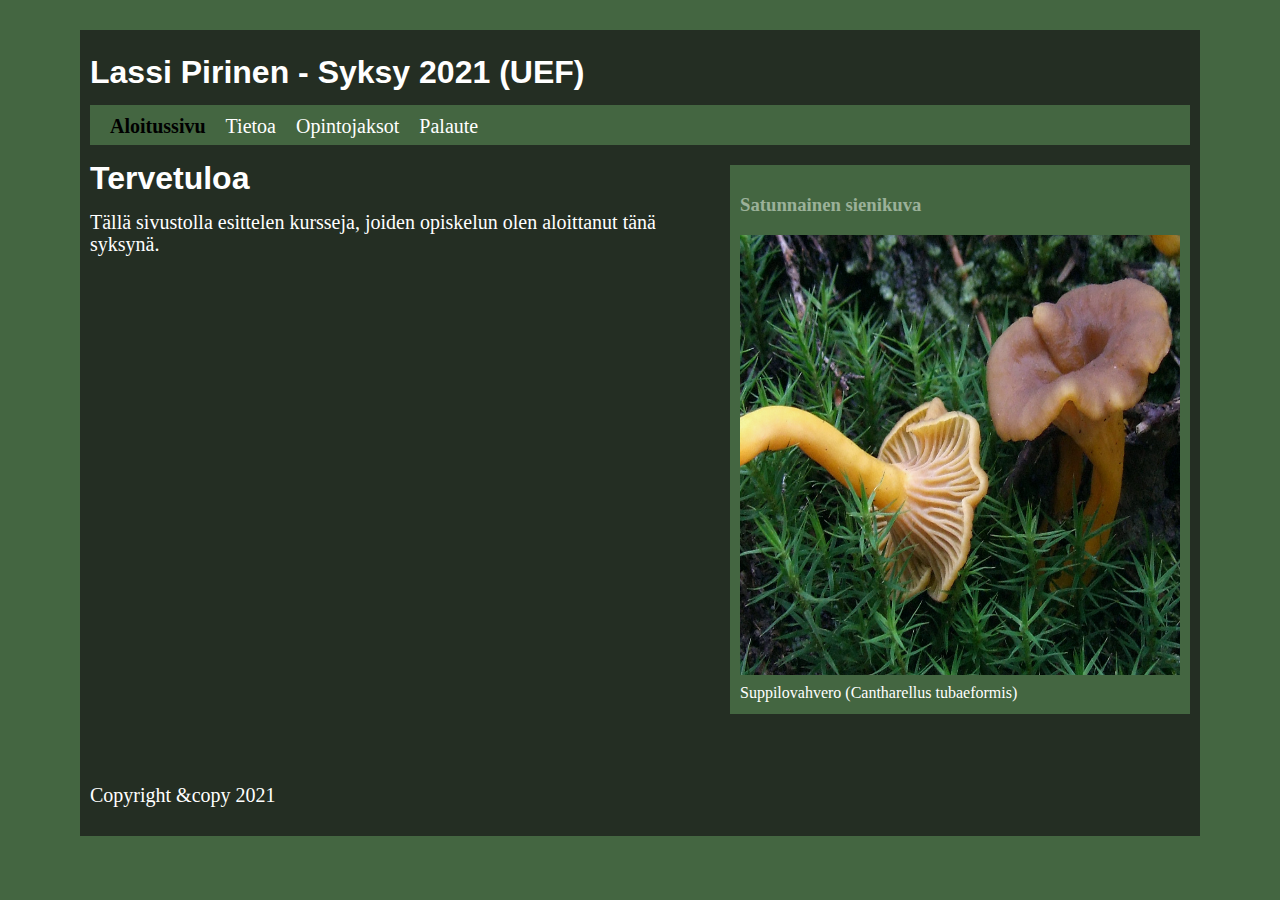
<file: index.html>
<!DOCTYPE html>
<html lang="fi">
  <head>
    <meta charset="UTF-8" />
    <meta name="viewport" content="width=device-width, initial-scale=1.0" />
    <title>Aloitussivu - Lassi Pirinen</title>
    <link rel="stylesheet" href="style.css" />
  </head>
  <body onload="sienet()">
    <div id="container">
      <div id="header">
        <h1>Lassi Pirinen - Syksy 2021 (UEF)</h1>
      </div>
      <div id="nav">
        <ul>
          <li class="active">Aloitussivu</li>
          <li><a href="about.html">Tietoa</a></li>
          <li><a href="opintojaksot.html">Opintojaksot</a></li>
          <li><a href="contact.html">Palaute</a></li>
        </ul>
      </div>
      <div id="main">
        <h1>Tervetuloa</h1>
        <p>
          Tällä sivustolla esittelen kursseja, joiden opiskelun olen aloittanut
          tänä syksynä.
        </p>
      </div>
      <div id="sidebar">
        <h3>Satunnainen sienikuva</h3>
        <div id="sienikuva"></div>
      </div>
      <div class="clr"></div>
      <div id="footer"></div>
      <p>Copyright &amp;copy 2021</p>
    </div>
    <script src="sienet.js"></script>
  </body>
</html>
</file>
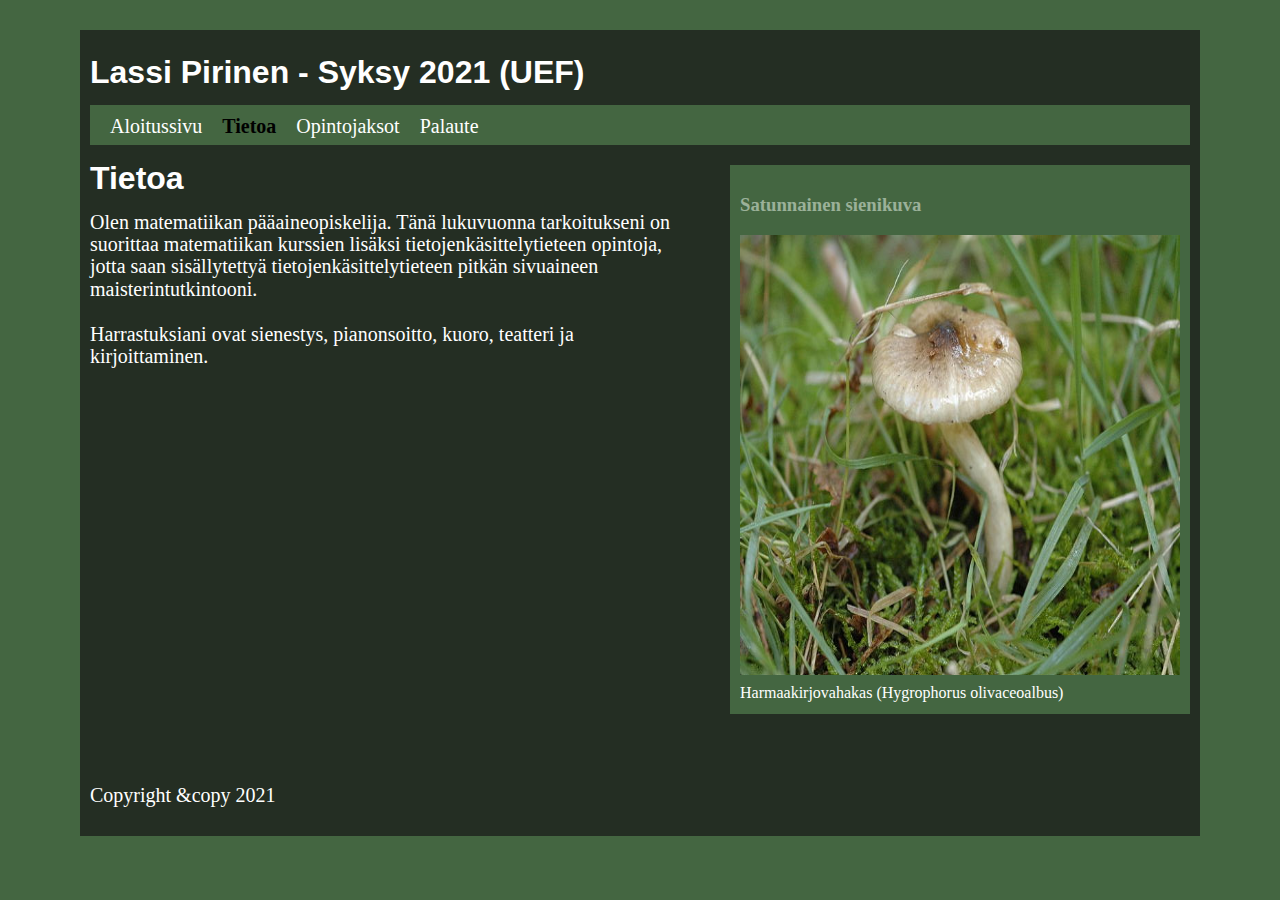
<file: about.html>
<!DOCTYPE html>
<html lang="fi">
  <head>
    <meta charset="UTF-8" />
    <meta name="viewport" content="width=device-width, initial-scale=1.0" />
    <title>Tietoa - Lassi Pirinen</title>
    <link rel="stylesheet" href="style.css" />
  </head>
  <body onload="sienet()">
    <div id="container">
      <div id="header">
        <h1>Lassi Pirinen - Syksy 2021 (UEF)</h1>
      </div>
      <div id="nav">
        <ul>
          <li><a href="index.html">Aloitussivu</a></li>
          <li class="active">Tietoa</li>
          <li><a href="opintojaksot.html">Opintojaksot</a></li>
          <li><a href="contact.html">Palaute</a></li>
        </ul>
      </div>
      <div id="main">
        <h1>Tietoa</h1>
        <p>
          Olen matematiikan pääaineopiskelija. Tänä lukuvuonna tarkoitukseni on
          suorittaa matematiikan kurssien lisäksi tietojenkäsittelytieteen
          opintoja, jotta saan sisällytettyä tietojenkäsittelytieteen pitkän
          sivuaineen maisterintutkintooni.<br /><br />
          Harrastuksiani ovat sienestys, pianonsoitto, kuoro, teatteri ja
          kirjoittaminen.
        </p>
      </div>
      <div id="sidebar">
        <h3>Satunnainen sienikuva</h3>
        <div id="sienikuva"></div>
      </div>
      <div class="clr"></div>
      <div id="footer"></div>
      <p>Copyright &amp;copy 2021</p>
    </div>
    <script src="sienet.js"></script>
  </body>
</html>
</file>
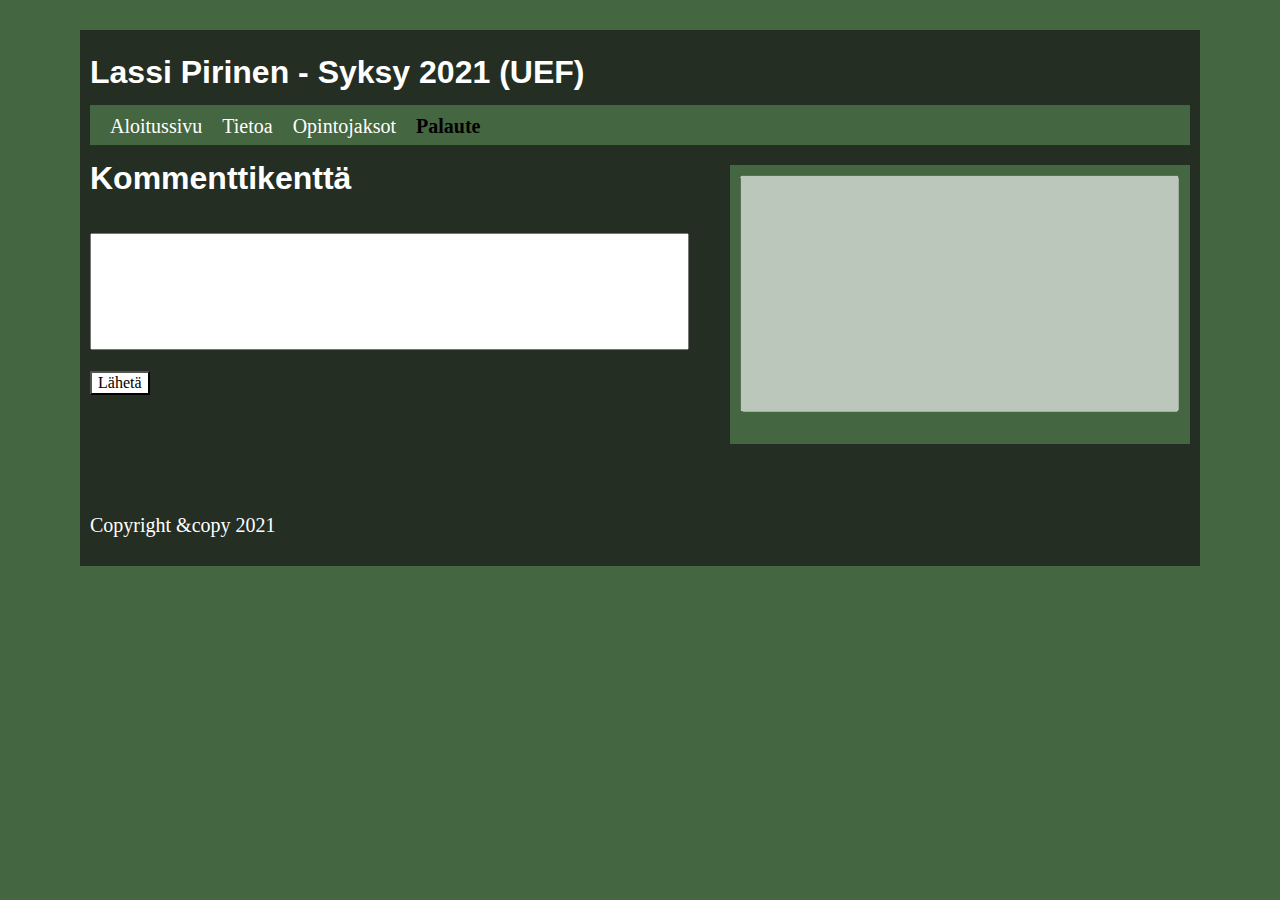
<file: contact.html>
<!DOCTYPE html>
<html lang="fi">
  <head>
    <meta charset="UTF-8" />
    <meta name="viewport" content="width=device-width, initial-scale=1.0" />
    <title>Palaute - Lassi Pirinen</title>
    <link rel="stylesheet" href="style.css" />
  </head>
  <body>
    <!--
    <?php
    if(isset($_POST['submit'])) 
    { 
        $kommentti = $_POST['kommentti'];
        echo "Kommentti: <b> $kommentti </b>";
    }
    ?>
    -->
    <div id="container">
      <div id="header">
        <h1>Lassi Pirinen - Syksy 2021 (UEF)</h1>
      </div>
      <div id="nav">
        <ul>
          <li><a href="index.html">Aloitussivu</a></li>
          <li><a href="about.html">Tietoa</a></li>
          <li><a href="opintojaksot.html">Opintojaksot</a></li>
          <li class="active">Palaute</li>
        </ul>
      </div>
      <div id="main">
        <h1>Kommenttikenttä</h1>
        <div id="kommenttipalsta">
          <br />
          <textarea id="kommentti" rows="7" style="resize: none"></textarea>
        </div>
        <button type="submit" onclick="kommentointi()">Lähetä</button>
      </div>
      <div id="sidebar">
        <textarea
          style="resize: none"
          disabled
          id="kommentit"
          class="tekstit"
          cols="2"
          rows="15"
        ></textarea>
      </div>
      <div class="clr"></div>
      <div id="footer"></div>
      <p>Copyright &amp;copy 2021</p>
    </div>
    <script src="kommentointi.js"></script>
  </body>
</html>
</file>
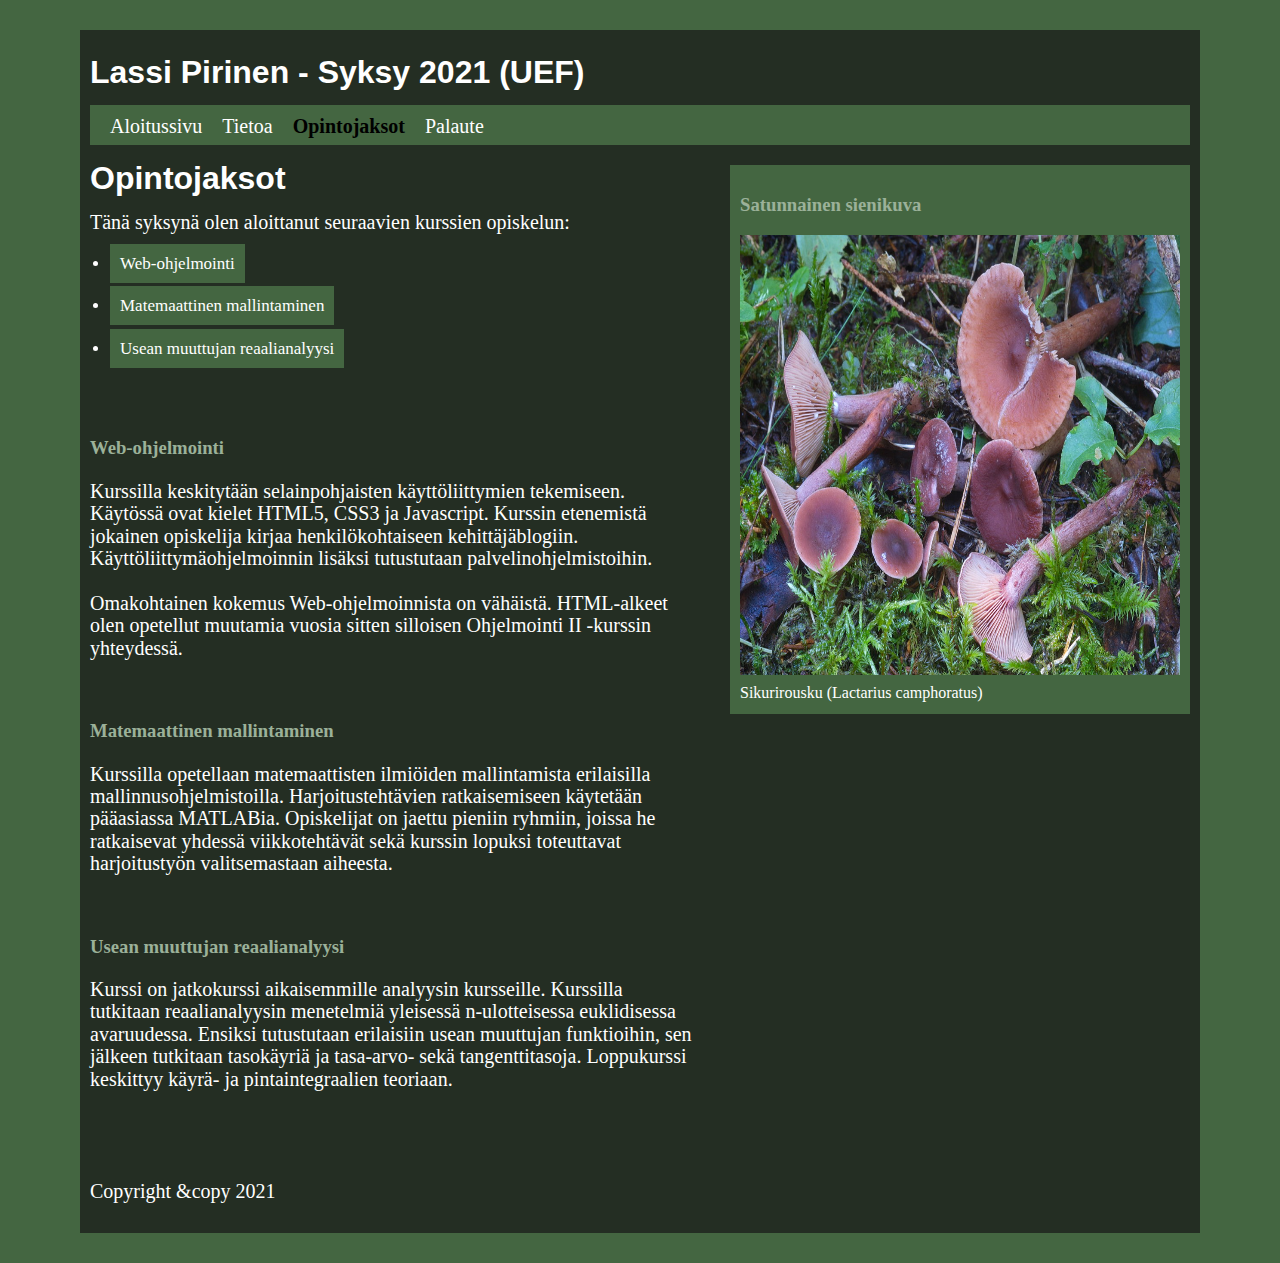
<file: opintojaksot.html>
<!DOCTYPE html>
<html lang="fi">
  <head>
    <meta charset="UTF-8" />
    <meta name="viewport" content="width=device-width, initial-scale=1.0" />
    <title>Opintojaksot - Lassi Pirinen</title>
    <link rel="stylesheet" href="style.css" />
  </head>
  <body onload="sienet()">
    <div id="container">
      <div id="header">
        <h1>Lassi Pirinen - Syksy 2021 (UEF)</h1>
      </div>
      <div id="nav">
        <ul>
          <li><a href="index.html">Aloitussivu</a></li>
          <li><a href="about.html">Tietoa</a></li>
          <li class="active">Opintojaksot</li>
          <li><a href="contact.html">Palaute</a></li>
        </ul>
      </div>
      <div id="main">
        <h1>Opintojaksot</h1>
        <p>Tänä syksynä olen aloittanut seuraavien kurssien opiskelun:</p>
        <ul class="opintojaksot">
          <li><a href="#web-ohjelmointi">Web-ohjelmointi</a></li>
          <li><a href="#matmal">Matemaattinen mallintaminen</a></li>
          <li><a href="#umr">Usean muuttujan reaalianalyysi</a></li>
        </ul>
        <br />
        <div id="web-ohjelmointi">
          <h3>Web-ohjelmointi</h3>
          <p>
            Kurssilla keskitytään selainpohjaisten käyttöliittymien tekemiseen.
            Käytössä ovat kielet HTML5, CSS3 ja Javascript. Kurssin etenemistä
            jokainen opiskelija kirjaa henkilökohtaiseen kehittäjäblogiin.
            Käyttöliittymäohjelmoinnin lisäksi tutustutaan
            palvelinohjelmistoihin.<br /><br />
            Omakohtainen kokemus Web-ohjelmoinnista on vähäistä. HTML-alkeet
            olen opetellut muutamia vuosia sitten silloisen Ohjelmointi II
            -kurssin yhteydessä.
          </p>
        </div>
        <br />
        <div id="matmal">
          <h3>Matemaattinen mallintaminen</h3>
          <p>
            Kurssilla opetellaan matemaattisten ilmiöiden mallintamista
            erilaisilla mallinnusohjelmistoilla. Harjoitustehtävien
            ratkaisemiseen käytetään pääasiassa MATLABia. Opiskelijat on jaettu
            pieniin ryhmiin, joissa he ratkaisevat yhdessä viikkotehtävät sekä
            kurssin lopuksi toteuttavat harjoitustyön valitsemastaan aiheesta.
          </p>
        </div>
        <br />
        <div id="umr">
          <h3>Usean muuttujan reaalianalyysi</h3>
          <p>
            Kurssi on jatkokurssi aikaisemmille analyysin kursseille. Kurssilla
            tutkitaan reaalianalyysin menetelmiä yleisessä n-ulotteisessa
            euklidisessa avaruudessa. Ensiksi tutustutaan erilaisiin usean
            muuttujan funktioihin, sen jälkeen tutkitaan tasokäyriä ja
            tasa-arvo- sekä tangenttitasoja. Loppukurssi keskittyy käyrä- ja
            pintaintegraalien teoriaan.
          </p>
        </div>
      </div>
      <div id="sidebar">
        <h3>Satunnainen sienikuva</h3>
        <div id="sienikuva"></div>
      </div>
      <div class="clr"></div>
      <div id="footer"></div>
      <p>Copyright &amp;copy 2021</p>
    </div>
    <script src="sienet.js"></script>
  </body>
</html>
</file>
<file: style.css>
body {
  background: rgb(68, 102, 65);
  color: rgb(255, 255, 255);
  font-family: garamond, serif;
  line-height: 1.4em;
}

p {
  font-size: 20px;
}

h1 {
  font-family: arial;
}

h3 {
  color: rgb(155, 177, 153);
}

button {
  font-family: garamond;
  font-size: 16px;
  background: rgb(255, 255, 255);
}

a {
  color: #fff;
  text-decoration: none;
}

ul {
  padding: 0;
}

.clr {
  clear: both;
}

#container {
  background: rgb(36, 46, 35);
  width: 1100px;
  margin: 30px auto;
  overflow: hidden;
  padding: 10px;
}

#nav {
  height: 40px;
  width: 100%;
  background: rgb(68, 102, 65);
}

#nav ul {
  padding-top: 10px;
  padding-left: 20px;
  font-size: 20px;
}

#nav li {
  list-style: none;
  float: left;
  padding-right: 20px;
}

#nav .active {
  font-weight: bold;
  color: #000;
}

#main {
  float: left;
  width: 55%;
}

#sidebar {
  float: right;
  width: 40%;
  background: rgb(68, 102, 65);
  margin-top: 20px;
  padding: 10px;
}

#footer {
  text-align: center;
  padding: 10px;
  /* background: rgb(68, 102, 65); */
  margin-top: 30px;
}

.opintojaksot li {
  border-bottom: 2px;
  padding-bottom: 20px;
  margin-left: 20px;
  font-size: 17px;
}
.opintojaksot a {
  background: rgb(68, 102, 65);
  padding: 10px;
}

input,
textarea {
  width: 97%;
  padding: 5px;
  margin-bottom: 15px;
}
</file>
